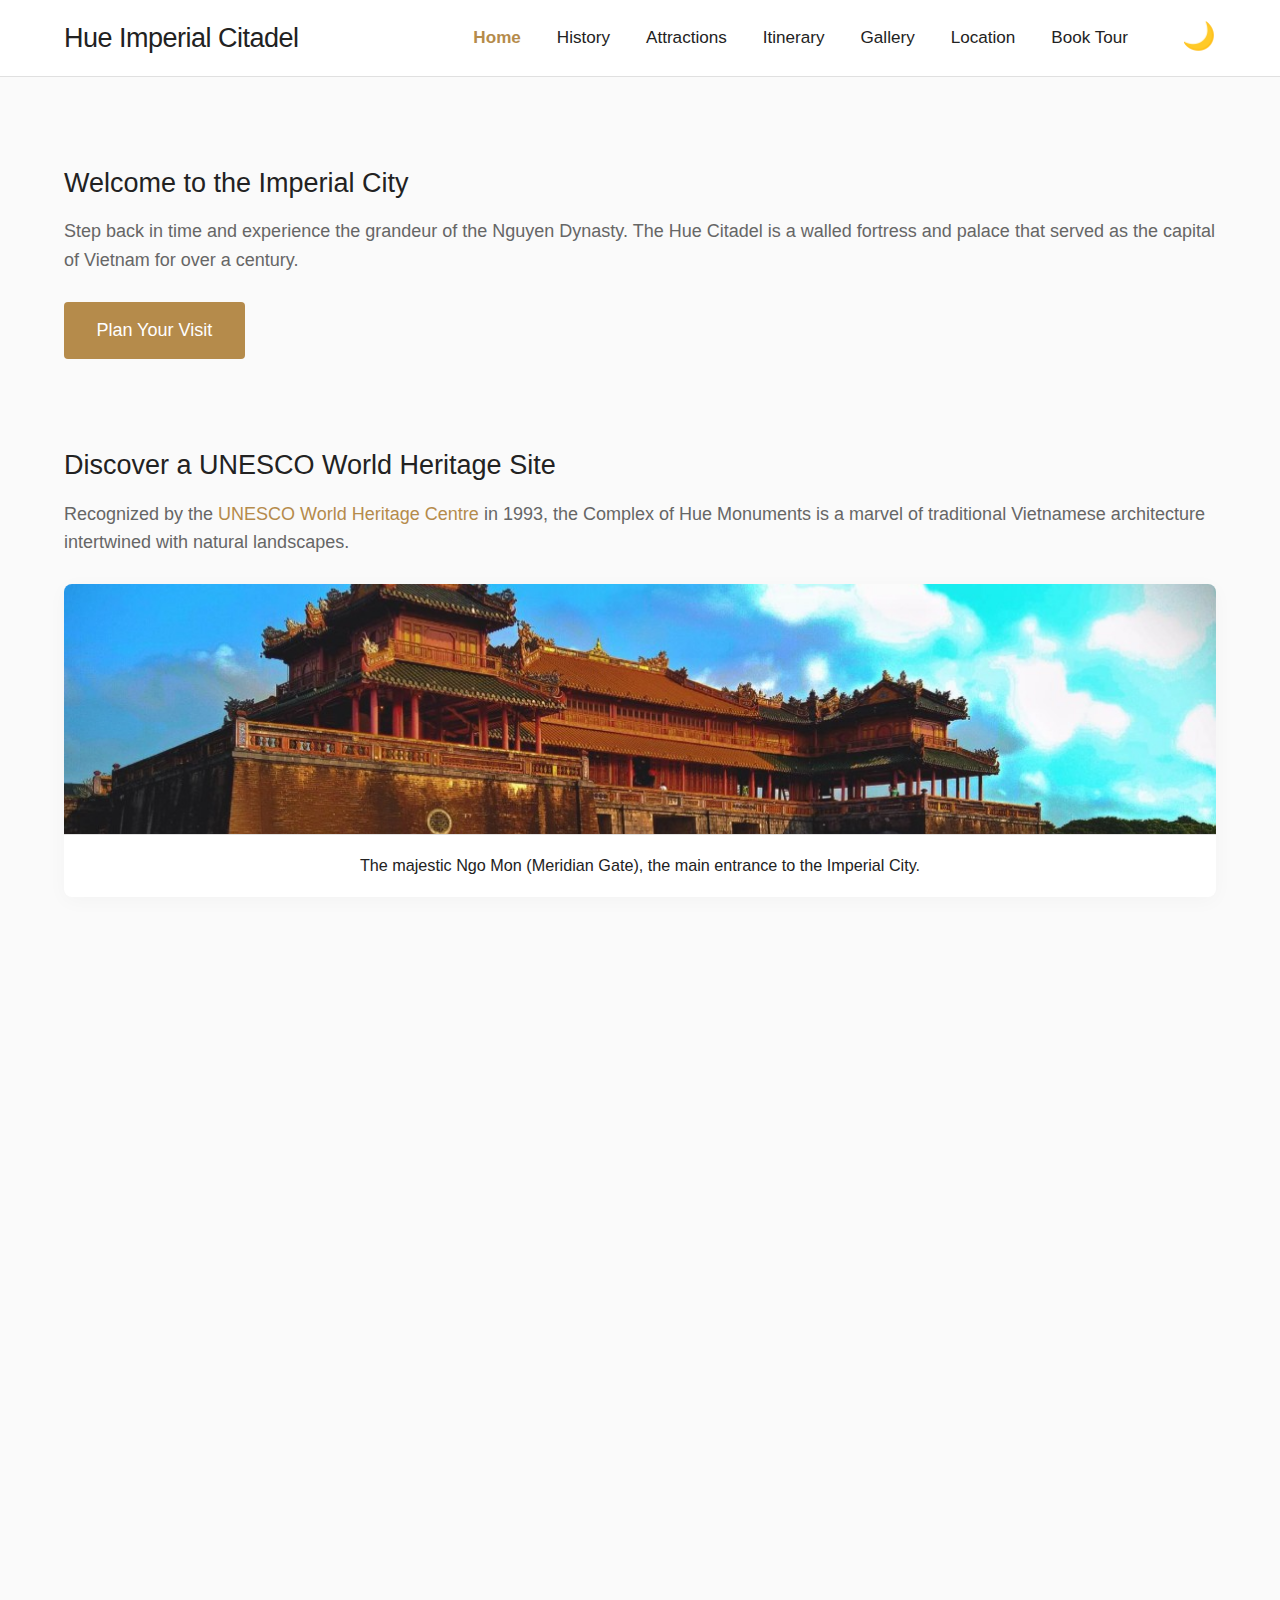
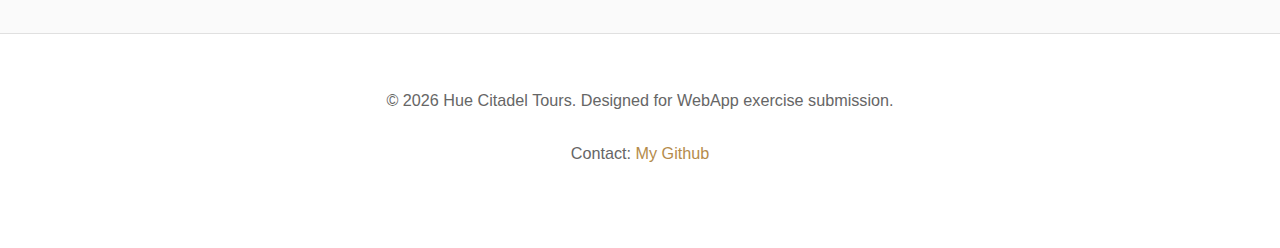
<file: index.html>
<!DOCTYPE html>
<html lang="en">
<head>
    <meta charset="UTF-8">
    <meta name="viewport" content="width=device-width, initial-scale=1.0">
    <meta name="description" content="Explore the Hue Imperial Citadel, a magnificent UNESCO World Heritage site and the former political center of the Nguyen Dynasty in Vietnam.">
    <title>Hue Imperial Citadel | Home</title>
    <link rel="icon" type="image/png" href="assets/img/favicon.png">
    <link rel="stylesheet" href="assets/css/styles.css">
</head>
<body>
    <main>
        <section id="hero-section" class="js-fade-in">
            <h2>Welcome to the Imperial City</h2>
            <p>Step back in time and experience the grandeur of the Nguyen Dynasty. The Hue Citadel is a walled fortress and palace that served as the capital of Vietnam for over a century.</p>
            <a href="booking.html" class="button">Plan Your Visit</a>
        </section>

        <article id="overview" class="js-fade-in">
            <h2>Discover a UNESCO World Heritage Site</h2>
            <p>Recognized by the
                <a href="https://whc.unesco.org/en/list/678/" target="_blank" rel="noopener noreferrer">UNESCO World Heritage Centre</a> 
                in 1993, the Complex of Hue Monuments is a marvel of traditional Vietnamese architecture intertwined with natural landscapes.
            </p>

            <figure>
                <img src="assets/img/ngomon.jpg" alt="The Meridian Gate" width="800" height="450" loading="lazy">
                <figcaption>The majestic Ngo Mon (Meridian Gate), the main entrance to the Imperial City.</figcaption>
            </figure>
        </article>

        <section id="video-preview" class="js-fade-in">
            <h2 style = "color:red">Virtual Glimpse of the Citadel</h2>
            <p>Watch this short video to see the breathtaking architecture before you arrive.</p>
            <div class="video-container">
                <iframe width="560" height="315" src="https://www.youtube.com/embed/t7677a4Rxnw" title="Hue Citadel Tour Video" frameborder="0" allow="accelerometer; autoplay; clipboard-write; encrypted-media; gyroscope; picture-in-picture" allowfullscreen></iframe>
            </div>
        </section>
    </main>
    <script src="assets/js/main.js"></script>
</body>
</html>
</file>
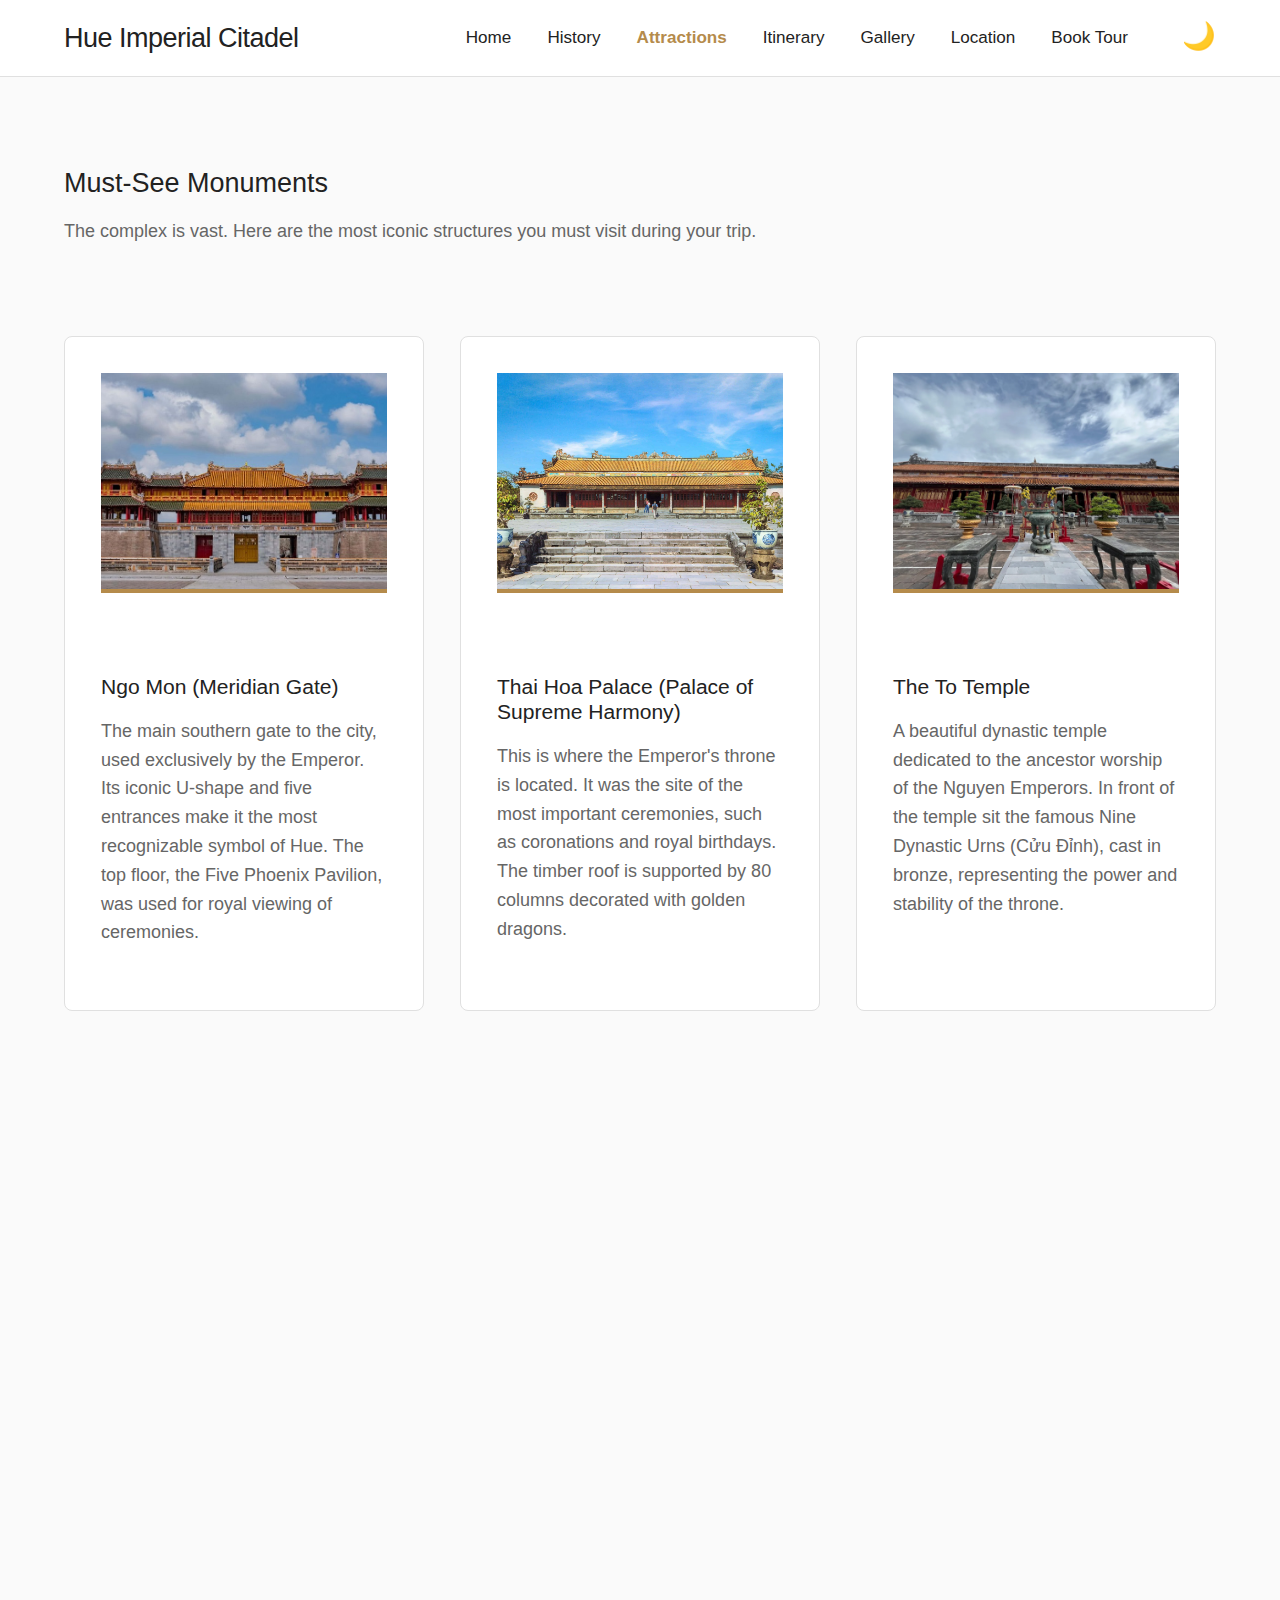
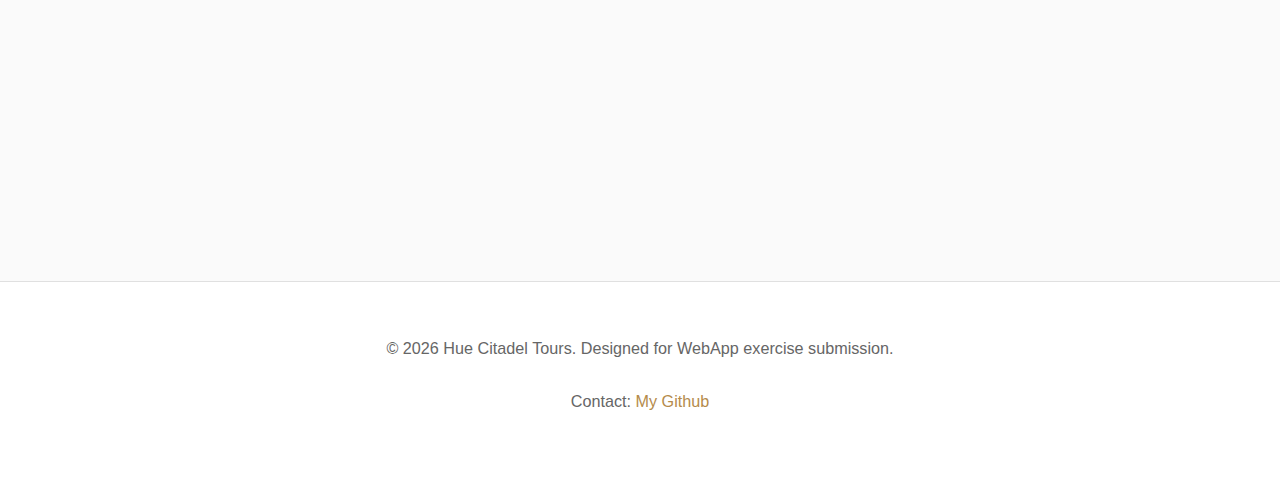
<file: attractions.html>
<!DOCTYPE html>
<html lang="en">
<head>
    <meta charset="UTF-8">
    <meta name="viewport" content="width=device-width, initial-scale=1.0">
    <title>Attractions | Hue Imperial Citadel</title>
    <meta name="description" content="Discover the must-see monuments, gates, and palaces inside the Hue Imperial Citadel.">
    <link rel="stylesheet" href="assets/css/styles.css">
</head>
<body>
    <main>
        <section class="page-intro js-fade-in">
            <h2>Must-See Monuments</h2>
            <p>The complex is vast. Here are the most iconic structures you must visit during your trip.</p>
        </section>

        <section class="attractions-list">
            <article class="attraction-card js-fade-in">
                <img src="assets/img/ngo-mon-hue-1.jpg" alt="Meridian Gate" loading="lazy">
                <div class="card-content"></div>
                <h3>Ngo Mon (Meridian Gate)</h3>
                <p>The main southern gate to the city, used exclusively by the Emperor. Its iconic U-shape and five entrances make it the most recognizable symbol of Hue. The top floor, the Five Phoenix Pavilion, was used for royal viewing of ceremonies.</p>
                </div>
            </article>

            <article class="attraction-card js-fade-in">
                <img src="assets/img/Thai-Hoa-palace.jpg" alt="Thai-Hoa-palace" loading="lazy">
                <div class="card-content"></div>
                <h3>Thai Hoa Palace (Palace of Supreme Harmony)</h3>
                <p>This is where the Emperor's throne is located. It was the site of the most important ceremonies, such as coronations and royal birthdays. The timber roof is supported by 80 columns decorated with golden dragons.</p>
                </div>
            </article>

            <article class="attraction-card js-fade-in">
                <img src="assets/img/the-to-mieu.jpg" alt="The-To-Mieu" loading="lazy">
                <div class="card-content"></div>
                <h3>The To Temple</h3>
                <p>A beautiful dynastic temple dedicated to the ancestor worship of the Nguyen Emperors. In front of the temple sit the famous Nine Dynastic Urns (Cửu Đỉnh), cast in bronze, representing the power and stability of the throne.</p>
                </div>
            </article>

            <article class="attraction-card js-fade-in">
                <img src="assets/img/duyet-thi-duong.jpg" alt="Royale Theater" loading="lazy">
                <div class="card-content"></div>
                <h3>Duyet Thi Duong Royal Theater</h3>
                <p>The oldest working theater in Vietnam. Originally built for the Emperor and his family to watch classical Tuong (Vietnamese opera) and court music, visitors today can still purchase tickets to watch traditional performances here.</p>
                </div>
            </article>
        </section>
    </main>
    <script src="assets/js/main.js"></script>
</body>
</html>
</file>
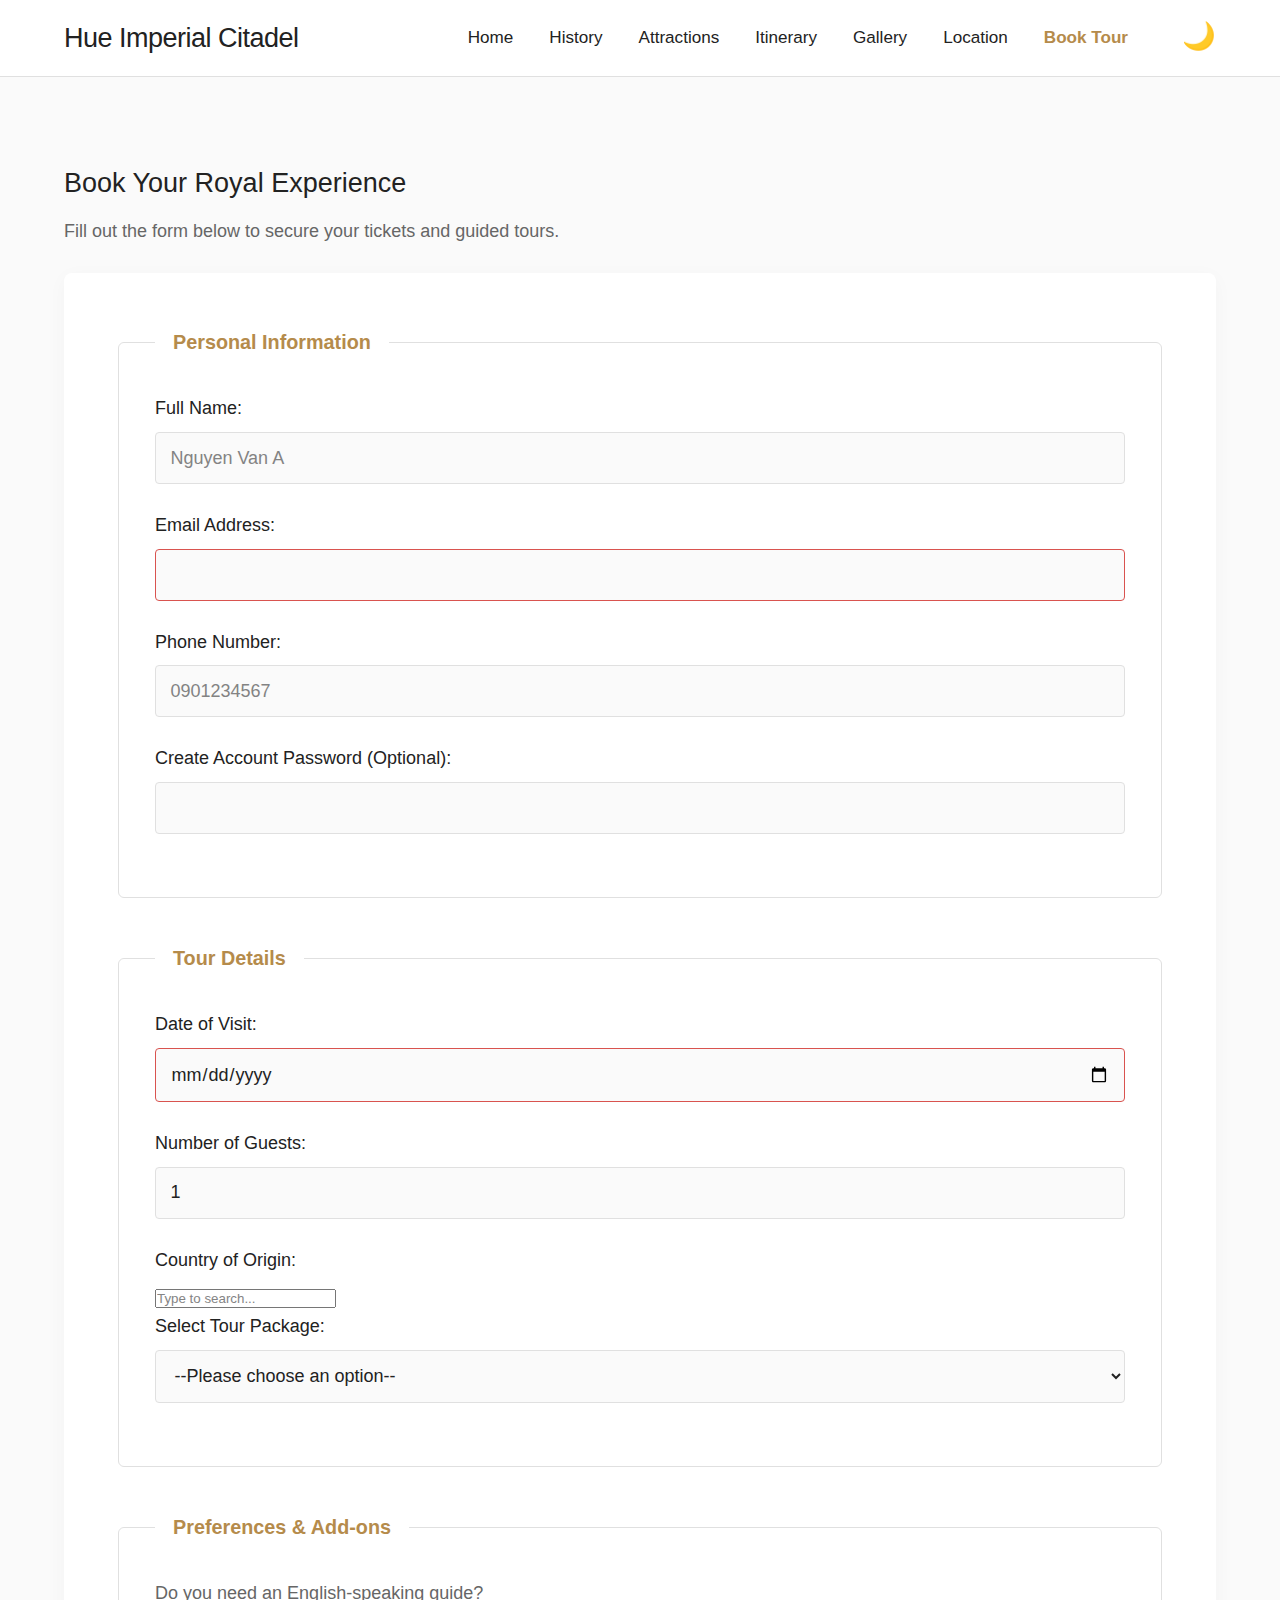
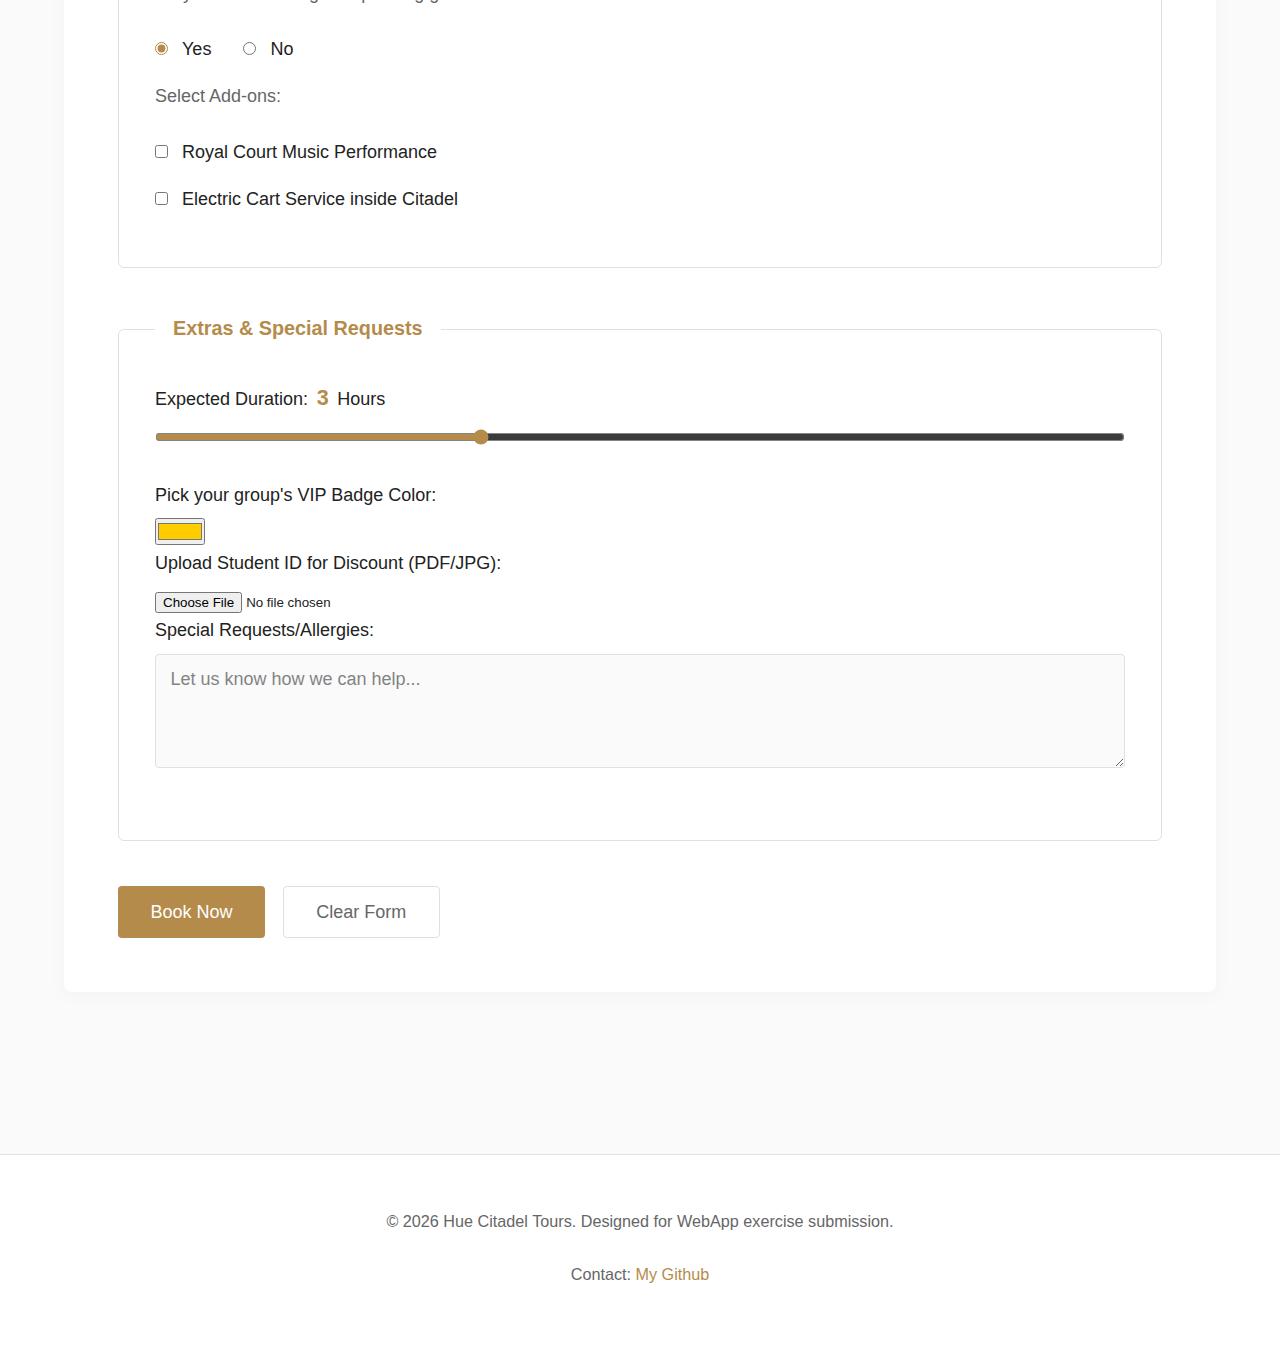
<file: booking.html>
<!DOCTYPE html>
<html lang="en">
<head>
    <meta charset="UTF-8">
    <meta name="viewport" content="width=device-width, initial-scale=1.0">
    <title>Book a Tour | Hue Citadel</title>
    <link rel="icon" type="image/png" href="assets/img/favicon.png">
    <link rel="stylesheet" href="assets/css/styles.css">
</head>
<body>
    <main>
        <section class="booking-section js-fade-in">
            <h2>Book Your Royal Experience</h2>
            <p>Fill out the form below to secure your tickets and guided tours.</p>
            <form action="#" method="POST">
                <input type="hidden" name="booking_source" value="website">

                <fieldset>
                    <legend>Personal Information</legend>
                    <label for="fname">Full Name:</label>
                    <input type="text" id="fname" name="fname" required placeholder="Nguyen Van A">
                    <label for="email">Email Address:</label>
                    <input type="email" id="email" name="email" required>
                    <label for="phone">Phone Number:</label>
                    <input type="tel" id="phone" name="phone" pattern="[0-9]{10,11}" placeholder="0901234567" required>
                    <label for="acct_pass">Create Account Password (Optional):</label>
                    <input type="password" id="acct_pass" name="acct_pass" minlength="8">
                </fieldset>

                <fieldset>
                    <legend>Tour Details</legend>
                    <label for="visit_date">Date of Visit:</label>
                    <input type="date" id="visit_date" name="visit_date" required>
                    <label for="guests">Number of Guests:</label>
                    <input type="number" id="guests" name="guests" min="1" max="20" step="1" value="1" required>
                    <label for="country">Country of Origin:</label>
                    <input list="countries" id="country" name="country" placeholder="Type to search...">
                    <datalist id="countries">
                        <option value="Vietnam"></option>
                        <option value="USA"></option>
                        <option value="Japan"></option>
                        <option value="France"></option>
                        <option value="Australia"></option>
                        <option value="Korea"></option>
                        <option value="China"></option>
                    </datalist>

                    <label for="tour_package">Select Tour Package:</label>
                    <select id="tour_package" name="tour_package" required>
                        <option value="">--Please choose an option--</option>
                        <optgroup label="Standard Tours">
                            <option value="entry">Entry Ticket Only</option>
                            <option value="half_day">Half-Day Citadel Walking Tour</option>
                        </optgroup>
                        <optgroup label="Premium Tours">
                            <option value="full_day">Full-Day Citadel & Tombs</option>
                            <option value="royal">Royal Night Experience</option>
                        </optgroup>
                    </select>
                </fieldset>

                <fieldset>
                    <legend>Preferences & Add-ons</legend>

                    <p>Do you need an English-speaking guide?</p>
                    <input type="radio" id="guide_yes" name="guide" value="yes" checked>
                    <label for="guide_yes">Yes</label>
                    <input type="radio" id="guide_no" name="guide" value="no">
                    <label for="guide_no">No</label>

                    <p>Select Add-ons:</p>
                    <input type="checkbox" id="music" name="addons" value="royal_music">
                    <label for="music">Royal Court Music Performance</label><br>
                    <input type="checkbox" id="cart" name="addons" value="electric_cart">
                    <label for="cart">Electric Cart Service inside Citadel</label>
                </fieldset>

                <fieldset>
                    <legend>Extras & Special Requests</legend>
                    <label for="duration">Expected Duration: <output id="duration_val" class="range-output">3</output> Hours</label>
                    <input type="range" id="duration" name="duration" min="1" max="7" value="3" oninput="document.getElementById('duration_val').value = this.value">
                    <label for="badge_color">Pick your group's VIP Badge Color:</label>
                    <input type="color" id="badge_color" name="badge_color" value="#ffcc00">
                    <label for="student_id">Upload Student ID for Discount (PDF/JPG):</label>
                    <input type="file" id="student_id" name="student_id" accept=".pdf, .jpg, .jpeg, .png">
                    <label for="requests">Special Requests/Allergies:</label>
                    <textarea id="requests" name="requests" rows="4" placeholder="Let us know how we can help..."></textarea>
                </fieldset>
                <div class="form-actions">
                    <button type="submit">Book Now</button>
                    <button type="reset">Clear Form</button>
                </div>
            </form>
        </section>
    </main>
    <script src="assets/js/main.js"></script>
</body>
</html>
</file>
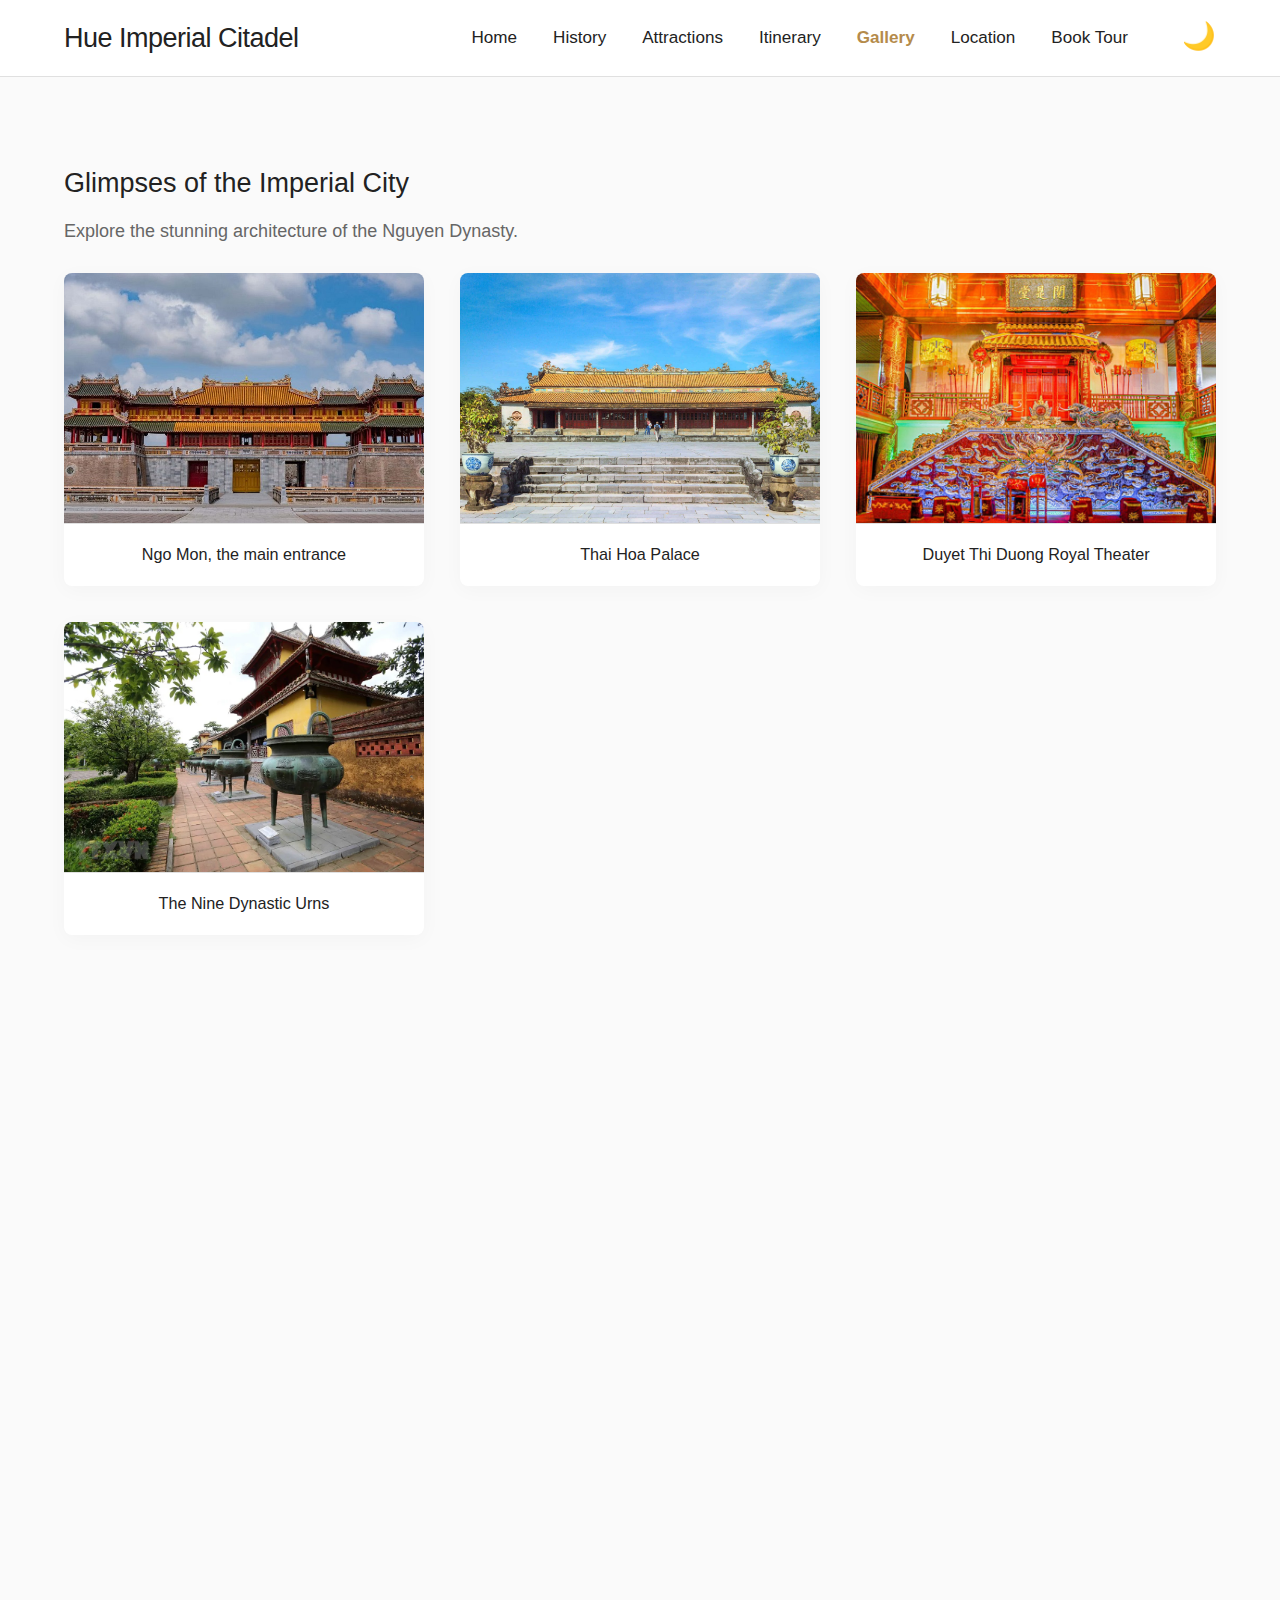
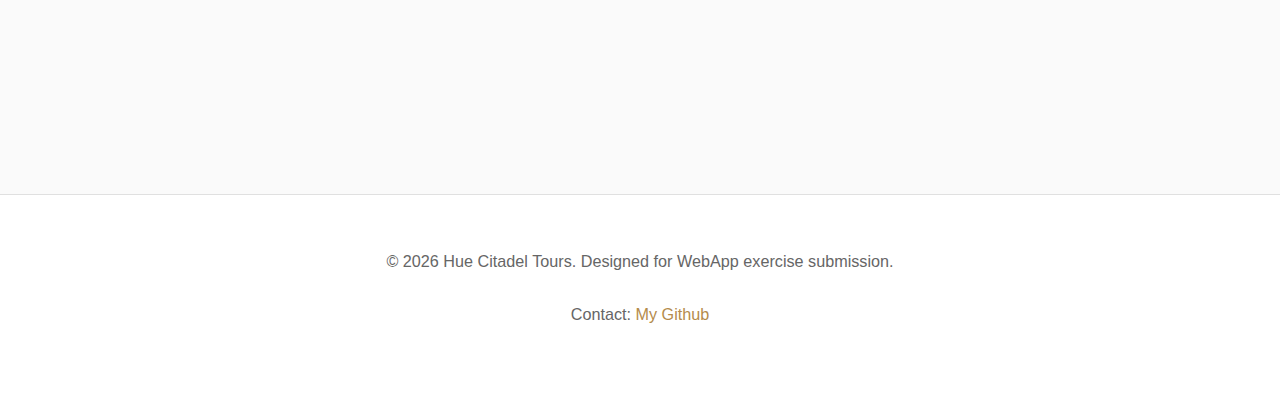
<file: gallery.html>
<!DOCTYPE html>
<html lang="en">
<head>
    <meta charset="UTF-8">
    <meta name="viewport" content="width=device-width, initial-scale=1.0">
    <title>Photo Gallery | Hue Citadel</title>
    <link rel="icon" type="image/png" href="assets/img/favicon.png">
    <meta name="description" content="View stunning photos of the Hue Imperial Citadel, Meridian Gate, and royal architecture.">
    <link rel="stylesheet" href="assets/css/styles.css">
</head>
<body>
    <main>
        <section class="gallery-section">
            <h2>Glimpses of the Imperial City</h2>
            <p>Explore the stunning architecture of the Nguyen Dynasty.</p>
            <div class="image-grid">
                <figure class="js-fade-in">
                    <img src="assets/img/ngo-mon-hue-1.jpg" alt="The front view of the Meridian Gate" loading="lazy">
                    <figcaption>Ngo Mon, the main entrance</figcaption>
                </figure>
                <figure class="js-fade-in">
                    <img src="assets/img/Thai-Hoa-palace.jpg" alt="Thai Hoa Palace" loading="lazy">
                    <figcaption>Thai Hoa Palace</figcaption>
                </figure>
                <figure class="js-fade-in">
                    <img src="assets/img/duyet-thi-duong.jpg" alt="Duyet Thi Duong Royal Theater" loading="lazy">
                    <figcaption>Duyet Thi Duong Royal Theater</figcaption>
                </figure>
                <figure class="js-fade-in">
                    <img src="assets/img/nine-urns.jpg" alt="The Nine Dynastic Urns made of bronze" loading="lazy">
                    <figcaption>The Nine Dynastic Urns</figcaption>
                </figure>
                <figure class="js-fade-in">
                    <img src="assets/img/song-huong.jpg" alt="Sunset over the Perfume River next to the citadel" loading="lazy">
                    <figcaption>The Perfume River surrounding the citadel</figcaption>
                </figure>
                <figure class="js-fade-in">
                    <img src="assets/img/nhanhac.jpg" alt="Hue royal refined music" loading="lazy">
                    <figcaption>Hue royal refined music</figcaption>
                </figure>
                <figure class="js-fade-in">
                    <img src="assets/img/hue-imperial-city-night.jpg" alt="Hue at night" loading="lazy">
                    <figcaption>Hue Imperial City at night</figcaption>
                </figure>
                <figure class="js-fade-in">
                    <img src="assets/img/hallway.jpg" alt="A corner of the Imperial City hallway" loading="lazy">
                    <figcaption>A hallway inside the citadel</figcaption>
                </figure>
                <figure class="js-fade-in">
                    <img src="assets/img/dance-luc-cung-hoa.jpg" alt="Luc Cung Hoa" loading="lazy">
                    <figcaption>Dance of Luc Cung Hoa</figcaption>
                </figure>
                <figure class="js-fade-in">
                    <img src="assets/img/ban-do-dai-noi-hue.jpg" alt="Interior of the citadel" loading="lazy">
                    <figcaption>Interior of the citadel</figcaption>
                </figure>
            </div>
        </section>
    </main>
    <script src="assets/js/main.js"></script>
</body>
</html>
</file>
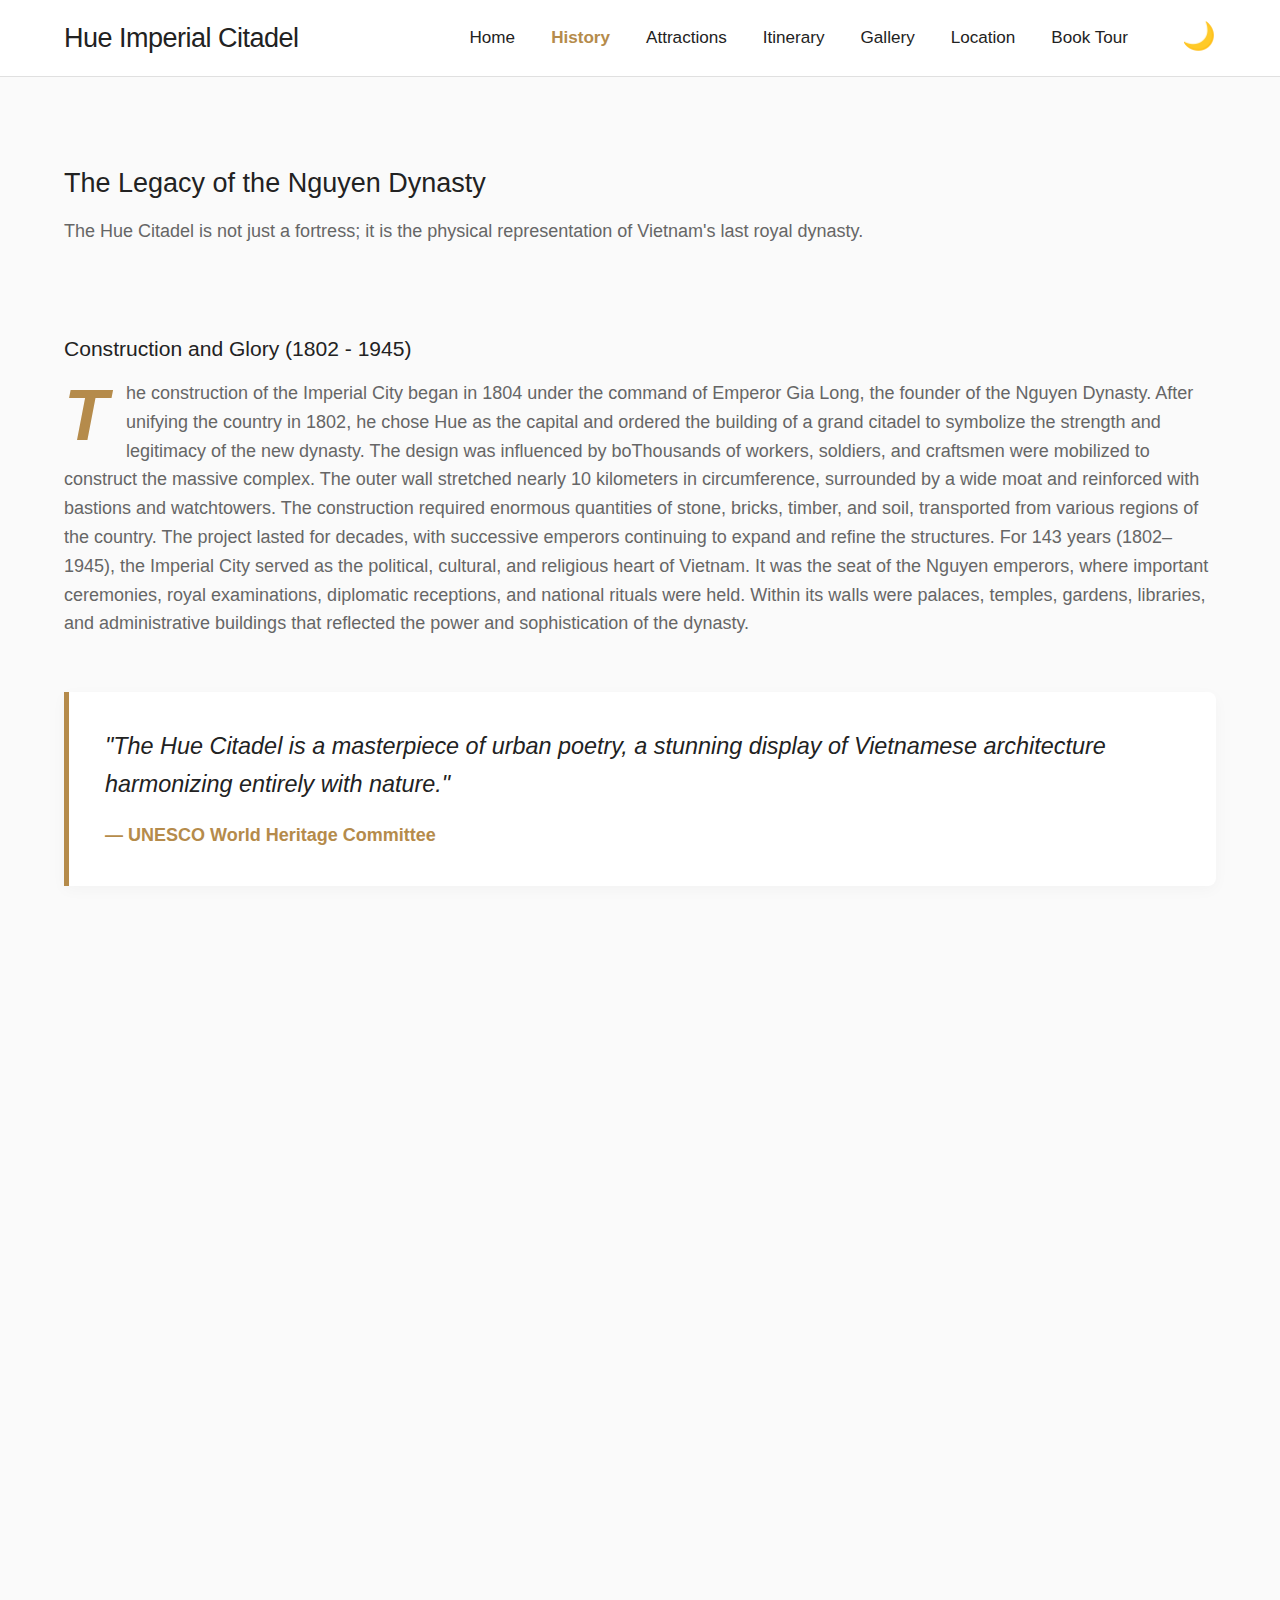
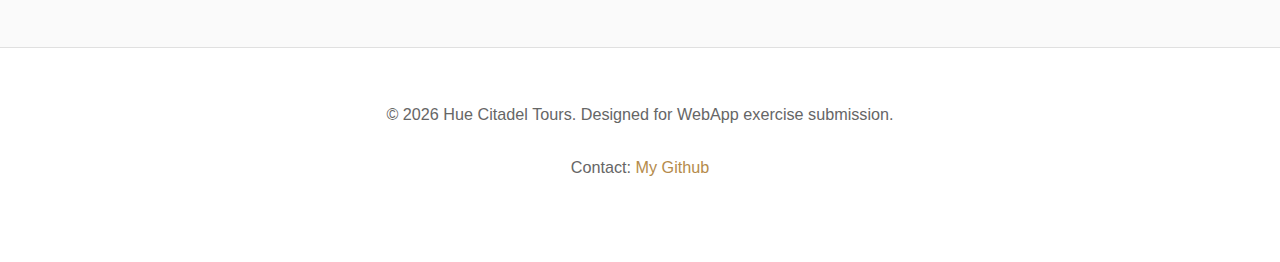
<file: history.html>
<!DOCTYPE html>
<html lang="en">
<head>
    <meta charset="UTF-8">
    <meta name="viewport" content="width=device-width, initial-scale=1.0">
    <title>History | Hue Imperial Citadel</title>
    <link rel="icon" type="image/png" href="assets/img/favicon.png">
    <meta name="description" content="Learn about the rich history of the Nguyen Dynasty and the construction of the Hue Imperial Citadel.">
    <link rel="stylesheet" href="assets/css/styles.css">
</head>
<body>
    <main>
        <section class="page-intro js-fade-in">
            <h2>The Legacy of the Nguyen Dynasty</h2>
            <p>The Hue Citadel is not just a fortress; it is the physical representation of Vietnam's last royal dynasty.</p>
        </section>

        <section class="history-content js-fade-in">
            <article>
                <h3>Construction and Glory (1802 - 1945)</h3>
                <p class="drop-cap">The construction of the Imperial City began in 1804 under the command of Emperor Gia Long, the founder of the Nguyen Dynasty. After unifying the country in 1802, he chose Hue as the capital and ordered the building of a grand citadel to symbolize the strength and legitimacy of the new dynasty. The design was influenced by boThousands of workers, soldiers, and craftsmen were mobilized to construct the massive complex. The outer wall stretched nearly 10 kilometers in circumference, surrounded by a wide moat and reinforced with bastions and watchtowers. The construction required enormous quantities of stone, bricks, timber, and soil, transported from various regions of the country. The project lasted for decades, with successive emperors continuing to expand and refine the structures. For 143 years (1802–1945), the Imperial City served as the political, cultural, and religious heart of Vietnam. It was the seat of the Nguyen emperors, where important ceremonies, royal examinations, diplomatic receptions, and national rituals were held. Within its walls were palaces, temples, gardens, libraries, and administrative buildings that reflected the power and sophistication of the dynasty.</p>
            </article>
            <blockquote class="historical-quote js-fade-in">
                "The Hue Citadel is a masterpiece of urban poetry, a stunning display of Vietnamese architecture harmonizing entirely with nature."
                <cite>— UNESCO World Heritage Committee</cite>
            </blockquote>

            <article class="js-fade-in">
                <h3>The Forbidden Purple City</h3>
                <p>At the very center of the Imperial City lay the Forbidden Purple City (Cấm Cung), the most sacred and restricted area of the complex. This inner enclosure was reserved exclusively for the emperor, the empress, royal concubines, and close members of the imperial family. Entry into this area was strictly controlled. Even high-ranking mandarins and officials were not allowed to enter without direct permission. Unauthorized access was considered a serious crime and could result in severe punishment, including death. The Forbidden Purple City contained the emperor’s living quarters, private halls, royal libraries, and spaces for personal ceremonies. It represented absolute imperial authority and the separation between the ruler and the common people.</p>
            </article>

            <article class="js-fade-in">
                <h3>War and Restoration</h3>
                <p>The Citadel endured significant destruction during the 20th century. The most devastating damage occurred during the Battle of Hue in 1968, part of the Tet Offensive during the Vietnam War. Intense fighting between opposing forces led to heavy bombardment, fires, and structural collapse throughout the complex. Out of the original 160 buildings within the Imperial City and Forbidden Purple City, only a limited number survived intact. Many priceless artifacts, wooden structures, and historical records were lost or severely damaged. After the war, preservation became a national priority. In 1993, the Complex of Hue Monuments was recognized by UNESCO as a World Cultural Heritage Site. Since then, extensive restoration and conservation projects have been carried out with international support. Experts have worked to reconstruct palaces, reinforce walls, restore decorative elements, and preserve remaining architectural details. Today, the Imperial City stands not only as a symbol of Vietnam’s royal past but also as a testament to resilience and cultural preservation. Although time and war left deep scars, ongoing restoration efforts continue to revive its former grandeur, allowing future generations to experience this remarkable chapter of Vietnamese history.</p>
            </article>
        </section>
    </main>
    <script src="assets/js/main.js"></script>
</body>
</html>
</file>
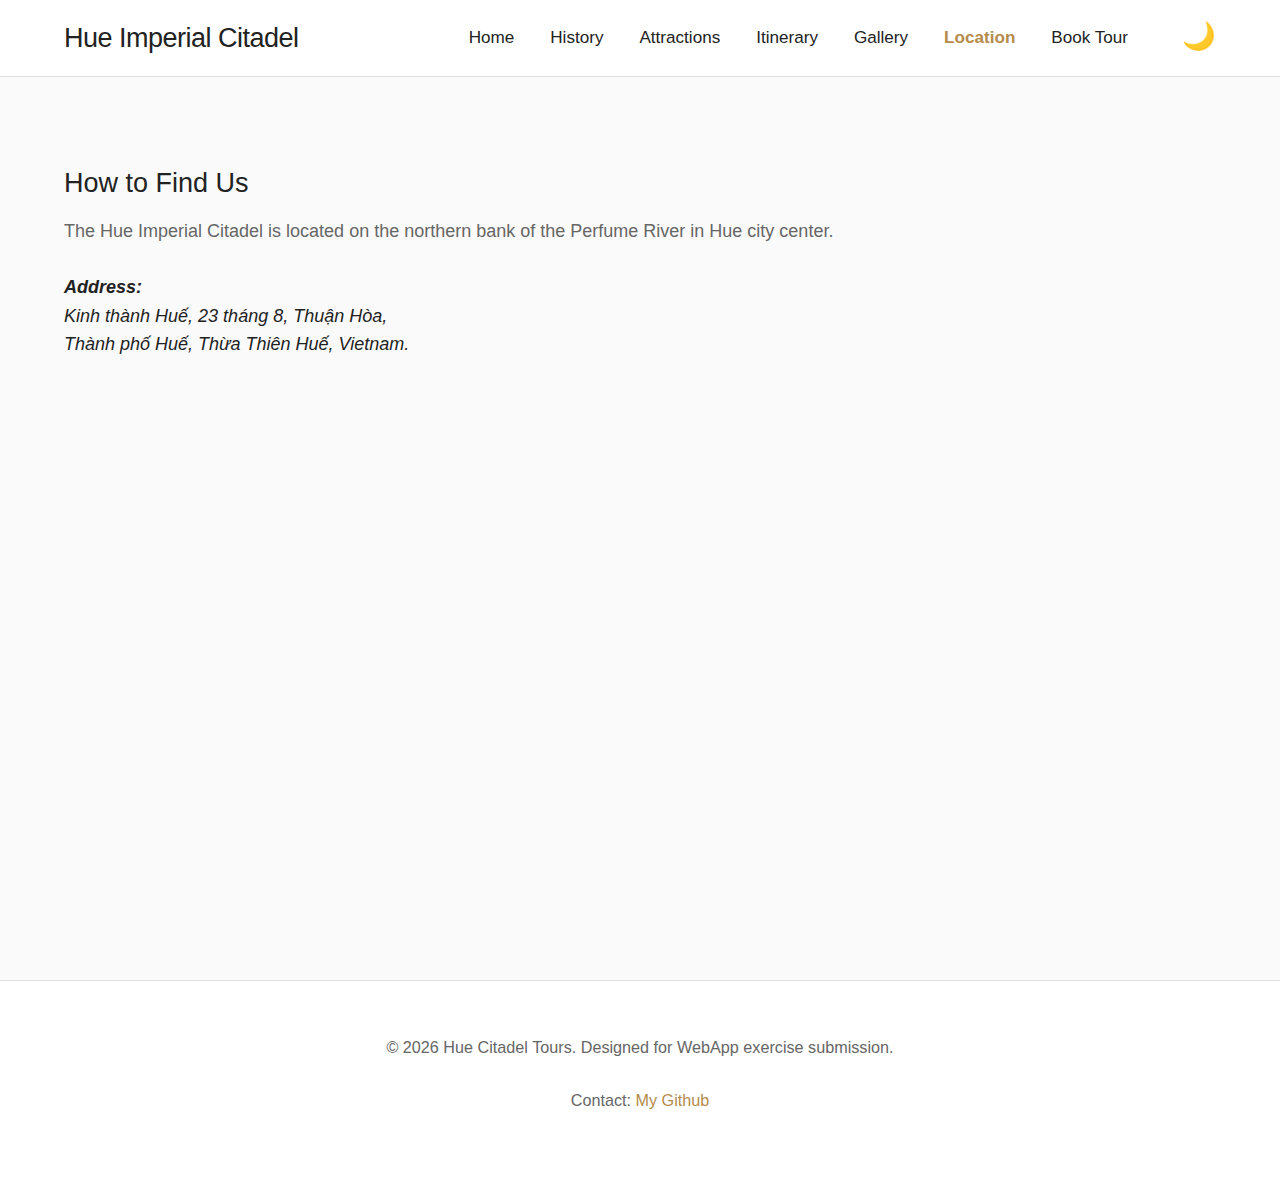
<file: map.html>
<!DOCTYPE html>
<html lang="en">
<head>
    <meta charset="UTF-8">
    <meta name="viewport" content="width=device-width, initial-scale=1.0">
    <title>Location & Map | Hue Citadel</title>
    <meta name="description" content="Find directions and the Google Map location for the Hue Imperial Citadel in Vietnam.">
    <link rel="stylesheet" href="assets/css/styles.css">
</head>
<body>
    <main>
        <section class="map-section js-fade-in" >
            <h2>How to Find Us</h2>
            <p>The Hue Imperial Citadel is located on the northern bank of the Perfume River in Hue city center.</p>
            
            <address>
                <strong>Address:</strong><br>
                Kinh thành Huế, 23 tháng 8, Thuận Hòa,<br>
                Thành phố Huế, Thừa Thiên Huế, Vietnam.
            </address>

            <div class="map-container">
                <iframe src="https://www.google.com/maps/embed?pb=!1m18!1m12!1m3!1d15277.838575034685!2d107.57147814406256!3d16.471692257088924!2m3!1f0!2f0!3f0!3m2!1i1024!2i768!4f13.1!3m3!1m2!1s0x3141a13e2f5ca3e9%3A0x633452db545143a4!2sHue%20Imperial%20City!5e0!3m2!1sen!2svn!4v1709000000000!5m2!1sen!2svn" 
                width="100%" height="450" style="border:0;" allowfullscreen="" loading="lazy" referrerpolicy="no-referrer-when-downgrade">
                </iframe>
            </div>
        </section>
    </main>
    <script src="assets/js/main.js"></script>
</body>
</html>
</file>
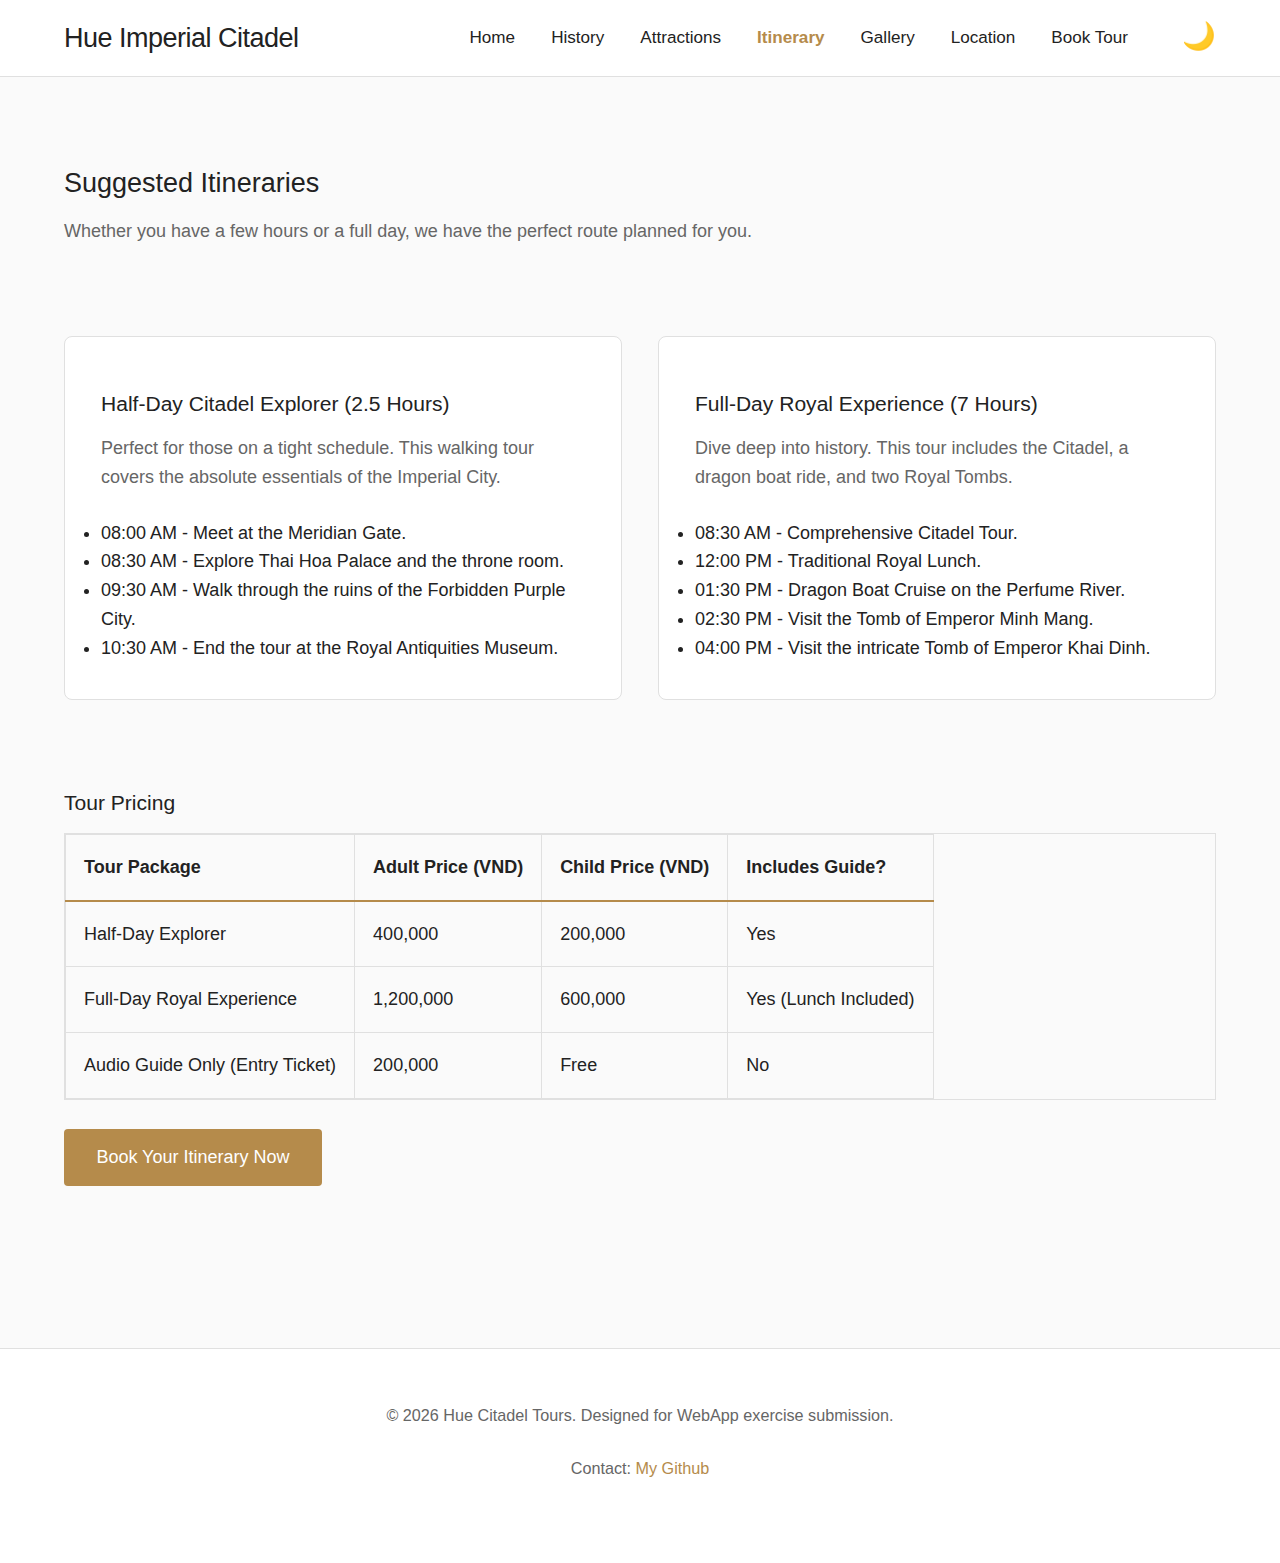
<file: tours.html>
<!DOCTYPE html>
<html lang="en">
<head>
    <meta charset="UTF-8">
    <meta name="viewport" content="width=device-width, initial-scale=1.0">
    <title>Schedule & Tours | Hue Imperial Citadel</title>
    <meta name="description" content="View our recommended tour packages and itineraries for exploring the Hue Citadel and Royal Tombs.">
    <link rel="stylesheet" href="assets/css/styles.css">
</head>
<body>
    <main>
        <section class="page-intro js-fade-in">
            <h2>Suggested Itineraries</h2>
            <p>Whether you have a few hours or a full day, we have the perfect route planned for you.</p>
        </section>

        <section class="tour-packages js-fade-in">
            <article class="package">
                <h3>Half-Day Citadel Explorer (2.5 Hours)</h3>
                <p>Perfect for those on a tight schedule. This walking tour covers the absolute essentials of the Imperial City.</p>
                <ul>
                    <li>08:00 AM - Meet at the Meridian Gate.</li>
                    <li>08:30 AM - Explore Thai Hoa Palace and the throne room.</li>
                    <li>09:30 AM - Walk through the ruins of the Forbidden Purple City.</li>
                    <li>10:30 AM - End the tour at the Royal Antiquities Museum.</li>
                </ul>
            </article>

            <article class="package">
                <h3>Full-Day Royal Experience (7 Hours)</h3>
                <p>Dive deep into history. This tour includes the Citadel, a dragon boat ride, and two Royal Tombs.</p>
                <ul>
                    <li>08:30 AM - Comprehensive Citadel Tour.</li>
                    <li>12:00 PM - Traditional Royal Lunch.</li>
                    <li>01:30 PM - Dragon Boat Cruise on the Perfume River.</li>
                    <li>02:30 PM - Visit the Tomb of Emperor Minh Mang.</li>
                    <li>04:00 PM - Visit the intricate Tomb of Emperor Khai Dinh.</li>
                </ul>
            </article>
        </section>

        <section class="pricing-table-section js-fade-in">
            <h3>Tour Pricing</h3>
            <table border="1" style="width:100%; text-align: left; border-collapse: collapse;">
                <thead>
                    <tr>
                        <th>Tour Package</th>
                        <th>Adult Price (VND)</th>
                        <th>Child Price (VND)</th>
                        <th>Includes Guide?</th>
                    </tr>
                </thead>
                <tbody>
                    <tr>
                        <td>Half-Day Explorer</td>
                        <td>400,000</td>
                        <td>200,000</td>
                        <td>Yes</td>
                    </tr>
                    <tr>
                        <td>Full-Day Royal Experience</td>
                        <td>1,200,000</td>
                        <td>600,000</td>
                        <td>Yes (Lunch Included)</td>
                    </tr>
                    <tr>
                        <td>Audio Guide Only (Entry Ticket)</td>
                        <td>200,000</td>
                        <td>Free</td>
                        <td>No</td>
                    </tr>
                </tbody>
            </table>
            <br>
            <a href="booking.html" class="button">Book Your Itinerary Now</a>
        </section>
    </main>
    <script src="assets/js/main.js"></script>
</body>
</html>
</file>
<file: assets/css/styles.css>
:root{
    --bg-color: #fafafa;
    --surface-color: #ffffff;
    --text-main: #222222;
    --text-muted: #666666;
    --accent-color: #b58b4b; 
    --accent-hover: #9c763c;
    --border-color: #e0e0e0;
    --error-color: #d9534f;
    --font-base: 'Inter', -apple-system, sans-serif;
    --transition-speed: 0.3s;
}

[data-theme="dark"]{
    --bg-color: #121212;
    --surface-color: #1e1e1e;
    --text-main: #f5f5f5;
    --text-muted: #b3b3b3;
    --border-color: #333333;
    --accent-color: #d4af37;
    --accent-hover: #b58b4b;
    --icon-filter: invert(1);
}

body, header, footer, form, fieldset, .attraction-card, .package, figure, nav ul, table, th, td {
    transition: background-color 0.4s ease, color 0.4s ease, border-color 0.4s ease;
}

.theme-toggle{
    background: none;
    border: none;
    font-size: 1.5rem;
    cursor: pointer;
    padding: 0.2rem 0.5rem;
    color: var(--text-main);
    transition: transform 0.3s ease;
    display: flex;
    align-items: center;
    justify-content: center;
}

.theme-toggle:hover{
    transform: scale(1.1);
}

header{
    background-color: var(--surface-color) !important;
}

li.theme-li{
    display: flex;
    align-items: center;
    justify-content: center;
    margin-left: 1rem;
}

button#theme-toggle{
    background: transparent;
    border: none;
    font-size: 1.5rem;
    cursor: pointer;
    color: var(--text-main);
    padding: 0;
}

.header-controls{
    display: flex;
    align-items: center;
    gap: 1rem;
    margin-left: auto;
    z-index: 1002;
}

*{
    box-sizing: border-box;
    margin: 0;
    padding: 0;
}

html{
    font-size: clamp(16px, 1.2vw + 10px, 18px);
    scroll-behavior: smooth;
    overflow-x: hidden; 
}

body{
    font-family: var(--font-base);
    color: var(--text-main);
    background-color: var(--bg-color);
    line-height: 1.6;
    -webkit-font-smoothing: antialiased;
}

h1, h2, h3{
    font-weight: 500;
    line-height: 1.2;
    margin-top: 1rem;
    margin-bottom: 1rem;
    color: var(--text-main);
}

p{
    margin-bottom: 1.5rem;
    color: var(--text-muted);
}

a{
    color: var(--accent-color);
    text-decoration: none;
    transition: color var(--transition-speed) ease;
}

a:hover, a:focus{
    color: var(--accent-hover);
}

:focus{
    outline: 2px solid var(--accent-color);
    outline-offset: 3px;
}

header{
    background-color: rgba(255, 255, 255, 0.95);
    backdrop-filter: blur(10px);
    border-bottom: 1px solid var(--border-color);
    position: sticky;
    top: 0;
    z-index: 1000;
    display: flex;
    justify-content: space-between;
    align-items: center;
    padding: 1.2rem 5%;
}

header h1{
    font-size: 1.5rem;
    margin: 0;
    letter-spacing: -0.5px;
}

header > p {display: none;}

nav ul{
    list-style: none;
    display: flex;
    gap: 2rem;
}

nav a{
    color: var(--text-main);
    font-weight: 500;
    font-size: 0.95rem;
}

nav a:hover{
    color: var(--accent-color);
}

header nav ul{
    align-items: center; 
}

button#theme-toggle{
    display: flex;
    align-items: center;
    justify-content: center;
    line-height: 1;
    margin-top: -2px;
}

main{
    width: 90%;
    max-width: 1200px;
    margin: 0 auto;
    padding: 4rem 0;
    min-height: 70vh;
}

section{
    margin-bottom: 5rem;
}

.js-fade-in{
    opacity: 0;
    transform: translateY(20px);
    transition: opacity 0.6s ease-out, transform 0.6s ease-out;
}
.js-fade-in.is-visible{
    opacity: 1;
    transform: translateY(0);
}

.button, button{
    display: inline-block;
    background-color: var(--accent-color);
    color: #fff;
    padding: 0.8rem 1.8rem;
    border: none;
    border-radius: 4px;
    font-size: 1rem;
    cursor: pointer;
    transition: background-color var(--transition-speed) ease;
    font-family: var(--font-base);
}

.button:hover, button:hover{
    background-color: var(--accent-hover);
    color: #fff;
}

.historical-quote{
    font-size: 1.3rem;
    font-style: italic;
    color: var(--text-main);
    background-color: var(--surface-color);
    padding: 2rem;
    margin: 3rem 0;
    border-left: 5px solid var(--accent-color);
    border-radius: 0 8px 8px 0;
    box-shadow: 0 4px 15px rgba(0,0,0,0.03);
}

.historical-quote cite{
    display: block;
    font-size: 1rem;
    font-weight: 600;
    color: var(--accent-color);
    margin-top: 1rem;
    font-style: normal;
}

.attraction-card{
    padding: 0;
    overflow: hidden;
    transition: transform 0.25s ease, box-shadow 0.25s ease;
}

.attraction-card:hover{
    transform: translateY(-8px);
    box-shadow: 0 12px 24px rgba(0,0,0,0.1);
}

.attraction-card img{
    width: 100%;
    height: 220px;
    object-fit: cover;
    border-bottom: 4px solid var(--accent-color);
}

.attraction-card .card-content{
    padding: 1.5rem;
}

.drop-cap::first-letter{
    font-size: 4rem;
    font-weight: 854;
    font-style: italic;
    float: left;
    line-height: 1;
    margin-right: 1rem;
    color: var(--accent-color);
}

.image-grid{
    display: grid;
    grid-template-columns: repeat(auto-fill, minmax(300px, 1fr));
    gap: 2rem;
}

figure{
    background: var(--surface-color);
    border-radius: 8px;
    overflow: hidden;
    box-shadow: 0 4px 20px rgba(0,0,0,0.03);
}

figure img{
    width: 100%;
    height: 250px;
    object-fit: cover;
    display: block;
    transition: transform 0.5s ease;
}

figure:hover img {
    transform: scale(1.03);
}

figcaption{
    padding: 1rem;
    font-size: 0.9rem;
    text-align: center;
    border-top: 1px solid var(--border-color);
}

.tour-packages, .attractions-list {
    display: grid;
    grid-template-columns: repeat(auto-fit, minmax(300px, 1fr));
    gap: 2rem;
}

.attraction-card, .package{
    background: var(--surface-color);
    padding: 2rem;
    border: 1px solid var(--border-color);
    border-radius: 8px;
}


table{
    display: block;
    width: 100%;
    overflow-x: auto;
    white-space: nowrap;
    -webkit-overflow-scrolling: touch;
    border: 1px solid var(--border-color);
}

.pricing-table-section {
    position: relative;
}

th, td{
    padding: 1rem;
    border-bottom: 1px solid var(--border-color);
    text-align: left;
}

th{
    background-color: var(--bg-color);
    color: var(--text-main);
    font-weight: 600;
    border-bottom: 2px solid var(--accent-color);
}

form{
    background: var(--surface-color);
    padding: 3rem;
    border-radius: 8px;
    box-shadow: 0 4px 20px rgba(0,0,0,0.03);
}

fieldset{
    border: 1px solid var(--border-color);
    padding: 2rem;
    margin-bottom: 2.5rem;
    border-radius: 6px;
}

legend{
    font-weight: 600;
    font-size: 1.1rem;
    padding: 0 1rem;
    color: var(--accent-color);
}

label{
    display: block;
    margin-bottom: 0.5rem;
    font-weight: 500;
    color: var(--text-main);
}

input[type="text"], input[type="email"], input[type="tel"], 
input[type="password"], input[type="date"], input[type="number"], 
select, textarea{
    width: 100%;
    padding: 0.8rem;
    margin-bottom: 1.5rem;
    border: 1px solid var(--border-color);
    border-radius: 4px;
    font-family: inherit;
    font-size: 1rem;
    color: var(--text-main); 
    background-color: var(--bg-color);
    transition: border-color var(--transition-speed), background-color 0.4s ease, color 0.4s ease;
}

.range-output {
    color: var(--accent-color);
    font-weight: 700;
    font-size: 1.2rem;
    padding: 0 0.2rem;
}

input:focus, select:focus, textarea:focus {
    border-color: var(--accent-color);
    outline: none;
}

input::placeholder, textarea::placeholder{
    color: var(--text-muted);
    opacity: 0.8;
}

::-webkit-calendar-picker-indicator{
    filter: var(--icon-filter, none);
}

select, textarea{
    width: 100%;
    padding: 0.8rem;
    margin-bottom: 1.5rem;
    border: 1px solid var(--border-color);
    border-radius: 4px;
    font-family: inherit;
    font-size: 1rem;
    background-color: var(--bg-color);
    transition: border-color var(--transition-speed);
}

input:focus, select:focus, textarea:focus {
    border-color: var(--accent-color);
}

input[type="radio"], input[type="checkbox"] {
    margin-right: 0.5rem;
    accent-color: var(--accent-color);
}

input[type="radio"] + label, input[type="checkbox"] + label {
    display: inline-block;
    font-weight: normal;
    margin-bottom: 1rem;
    margin-right: 1.5rem;
}

input[type="range"]{
    width: 100%;
    margin-bottom: 2rem;
    accent-color: var(--accent-color);
}

.form-actions{
    display: flex;
    gap: 1rem;
    margin-top: 2rem;
}

button[type="reset"]{
    background-color: transparent;
    color: var(--text-muted);
    border: 1px solid var(--border-color);
}

button[type="reset"]:hover{
    background-color: var(--bg-color);
    color: var(--error-color);
    border-color: var(--error-color);
}

input:invalid:not(:focus):not(:placeholder-shown){
    border-color: var(--error-color);
}

footer{
    text-align: center;
    padding: 3rem 5%;
    border-top: 1px solid var(--border-color);
    background: var(--surface-color);
    color: var(--text-muted);
    font-size: 0.9rem;
}

nav a.active{
    color: var(--accent-color);
    font-weight: 700;
}

.js-fade-in:nth-child(2){
    transition-delay: 0.2s;
}
.js-fade-in:nth-child(3){
    transition-delay: 0.4s;
}

header button.hamburger {
    display: none;
    background-color: transparent !important;
    padding: 0 !important;
    border: none;
    cursor: pointer;
}

header button.hamburger .bar {
    display: block;
    width: 25px;
    height: 3px;
    margin: 5px auto;
    background-color: var(--text-main);
    transition: all 0.3s ease-in-out;
}

.alert {
    padding: 1rem 1.5rem;
    border-radius: 6px;
    margin-bottom: 2rem;
    font-weight: 500;
    display: none;
    animation: slideDown 0.4s ease-out;
}

@keyframes slideDown{
    from{ opacity: 0; transform: translateY(-10px);}
    to{ opacity: 1; transform: translateY(0);}
}

.alert.success {
    background-color: rgba(40, 167, 69, 0.1);
    color: #28a745;
    border: 1px solid #28a745;
    display: block;
}

.alert.error{
    background-color: rgba(220, 53, 69, 0.1);
    color: var(--error-color);
    border: 1px solid var(--error-color);
    display: block;
}

.alert ul{
    margin-top: 0.5rem;
    margin-left: 1.5rem;
    font-weight: normal;
}

.input-error{
    border-color: var(--error-color) !important;
    background-color: rgba(220, 53, 69, 0.02) !important;
}

@media screen and (max-width: 768px) {
    li.theme-li{
        margin-left: 0;
        padding: 1.2rem;
        border-top: 1px solid var(--border-color);
        background-color: var(--bg-color);
    }

    header{
        padding: 1rem 5%;
        position: relative;
        background-color: var(--surface-color);
    }

    header h1{
        font-size: 1.2rem;
        margin-bottom: 0;
        z-index: 1002;
    }

     header button.hamburger{
        display: block;
        z-index: 1002; 
        margin-left: auto;
    }

    nav ul{
        position: absolute;
        top: 100%;
        left: 0;
        width: 100%;
        flex-direction: column;
        background-color: var(--surface-color);
        text-align: center;
        gap: 0;
        padding: 0;
        z-index: 1001;
        box-shadow: 0 10px 15px rgba(0,0,0,0.05);
        max-height: 0;
        overflow: hidden;
        opacity: 0;
        transition: max-height 0.4s ease-in-out, opacity 0.4s ease-in-out;
    }

    nav ul.active-menu{
        max-height: 600px;
        opacity: 1;
    }

    nav ul li{
        width: 100%;
    }

    nav ul li a{
        display: block;
        padding: 1.2rem;
        border-top: 1px solid var(--border-color);
        font-size: 1.1rem;
    }

    .hamburger.toggle .bar:nth-child(1){
        transform: translateY(8px) rotate(45deg);
    }
    .hamburger.toggle .bar:nth-child(2){
        opacity: 0;
    }
    .hamburger.toggle .bar:nth-child(3){
        transform: translateY(-8px) rotate(-45deg);
    }

    main{ 
        padding: 2rem 5%; 
    }
    form{ 
        padding: 1.5rem; 
    }
    fieldset{ 
        padding: 1rem; 
    }
    .form-actions{ 
        flex-direction: column; 
    }
    .image-grid{ 
        grid-template-columns: 1fr; 
    }
}

.video-container{
    width: 100%;
    max-width: 800px;
    margin: 0 auto;
    aspect-ratio: 16/9;
    border-radius: 8px;
    overflow: hidden;
    box-shadow: 0 4px 20px rgba(0,0,0,0.1);
}

.video-container iframe{
    width: 100%;
    height: 100%;
    border: none;
}

.map-container iframe {
    width: 100%;
    height: 450px;
    border-radius: 8px;
    border: none;
}
</file>
